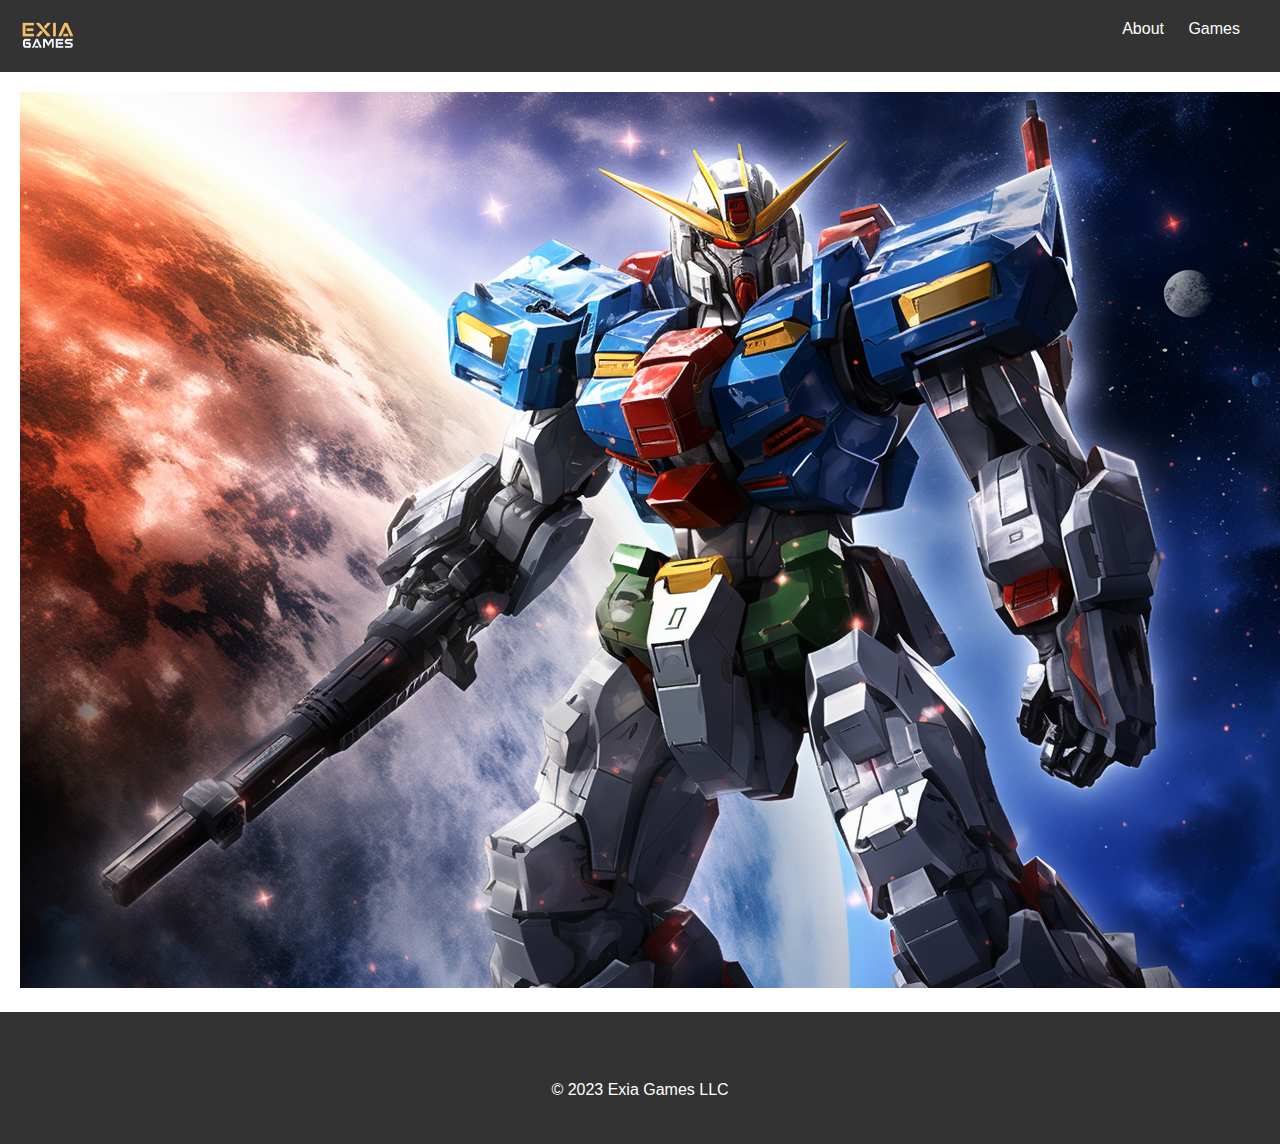
<file: index.html>
<!DOCTYPE html>
<html lang="en">

<head>

<meta charset="UTF-8">
    
<meta name="viewport" content="width=device-width, initial-scale=1.0">
    
<title>Exia Games</title>

<link rel="stylesheet" href="style.css">

</head>

<body>
    <header>
        <div class="logo">
            <a href="index.html"><img src="assets/Exia-Games-Logo-Short-Yellow-Wht.png" alt="Logo" height="30px"></a>
        </div>
        <nav>
            <ul>
                <li><a href="about.html">About</a></li>
                <li><a href="games.html">Games</a></li>
            </ul>
        </nav>
    </header>

    <main>

        <section id="body">
    
            <div class="keyart">
                <img src="assets/keyart.png" alt="keyart">
            </div> 
   
        </section>

        <!-- <section id="about">
            <h2>About</h2>
            <p>Lorem ipsum dolor sit amet, consectetur adipiscing elit. Nullam vitae est sit amet ligula iaculis tincidunt. Donec nec tellus quis sem ultrices semper. Praesent a tellus et metus aliquam egestas. Ut sed quam eu odio tincidunt semper. Maecenas ac velit et enim auctor ultricies.</p>
            <a href="#" class="button">Learn More</a>
        </section>

        <section id="games">
            <h2>Games</h2>
            <img src="keyart.jpg" alt="Key Art" class="keyart">
            <p>Lorem ipsum dolor sit amet, consectetur adipiscing elit. Nullam vitae est sit amet ligula iaculis tincidunt. Donec nec tellus quis sem ultrices semper. Praesent a tellus et metus aliquam egestas. Ut sed quam eu odio tincidunt semper. Maecenas ac velit et enim auctor ultricies.</p>
            <a href="#" class="button">Play Now</a>
        </section> -->
    </main>

    <footer>
        <p>&copy; 2023 Exia Games LLC</p>
    </footer>
</body>
</html>
</file>
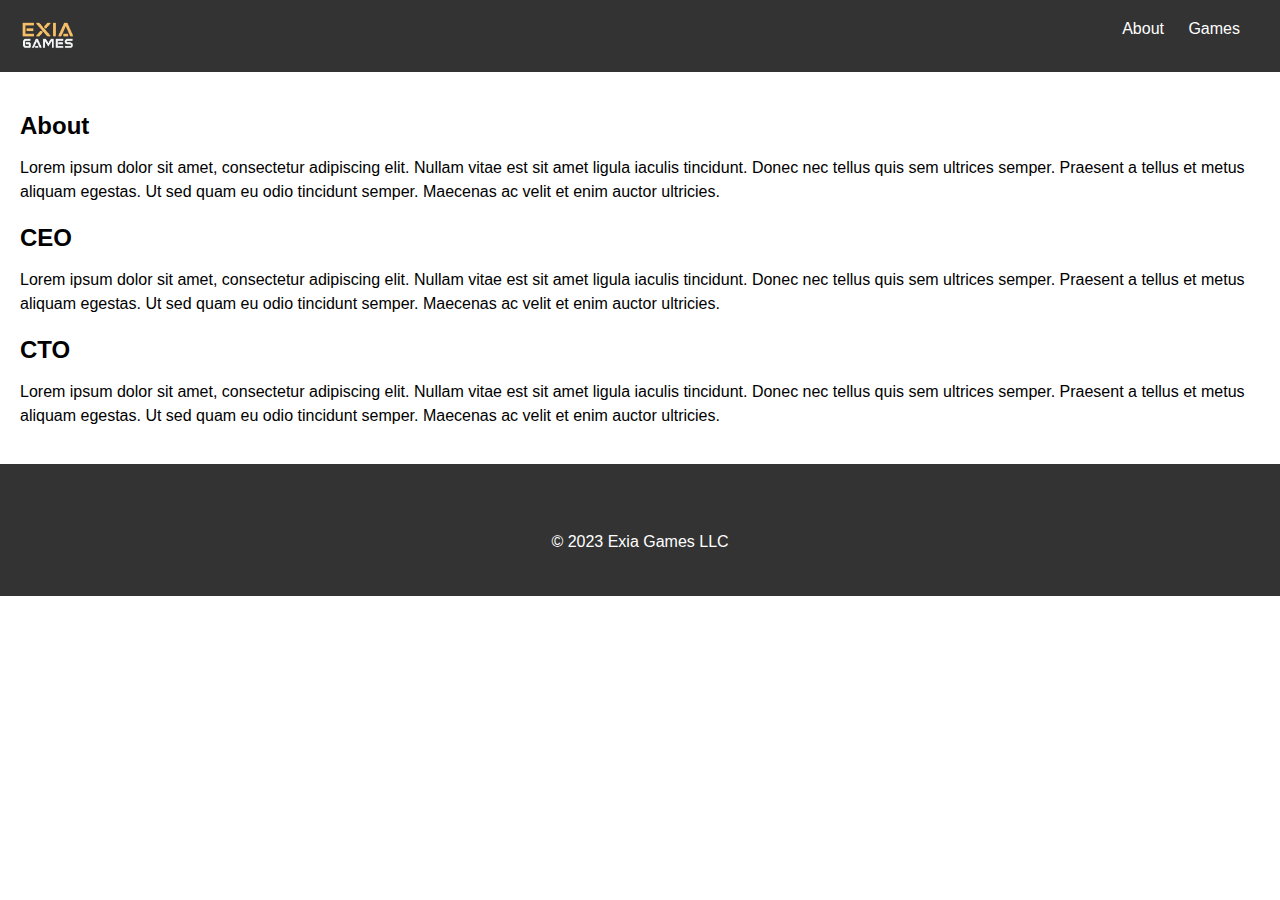
<file: about.html>
<!DOCTYPE html>
<html lang="en">

<head>

<meta charset="UTF-8">
    
<meta name="viewport" content="width=device-width, initial-scale=1.0">
    
<title>Exia Games</title>

<link rel="stylesheet" href="style.css">

</head>

<body>
    <header>
        <div class="logo">
            <a href="index.html"><img src="assets/Exia-Games-Logo-Short-Yellow-Wht.png" alt="Logo" height="30px"></a>
        </div>
        <nav>
            <ul>
                <li><a href="about.html">About</a></li>
                <li><a href="games.html">Games</a></li>
            </ul>
        </nav>
    </header>

    <main>

        <section id="about">

            <h2>About</h2>
            <p>Lorem ipsum dolor sit amet, consectetur adipiscing elit. Nullam vitae est sit amet ligula iaculis tincidunt. Donec nec tellus quis sem ultrices semper. Praesent a tellus et metus aliquam egestas. Ut sed quam eu odio tincidunt semper. Maecenas ac velit et enim auctor ultricies.</p>

            <h2>CEO</h2>
            <p>Lorem ipsum dolor sit amet, consectetur adipiscing elit. Nullam vitae est sit amet ligula iaculis tincidunt. Donec nec tellus quis sem ultrices semper. Praesent a tellus et metus aliquam egestas. Ut sed quam eu odio tincidunt semper. Maecenas ac velit et enim auctor ultricies.</p>


            <h2>CTO</h2>
            <p>Lorem ipsum dolor sit amet, consectetur adipiscing elit. Nullam vitae est sit amet ligula iaculis tincidunt. Donec nec tellus quis sem ultrices semper. Praesent a tellus et metus aliquam egestas. Ut sed quam eu odio tincidunt semper. Maecenas ac velit et enim auctor ultricies.</p>

        </section>


    </main>

    <footer>
        <p>&copy; 2023 Exia Games LLC</p>
    </footer>
</body>
</html>
</file>
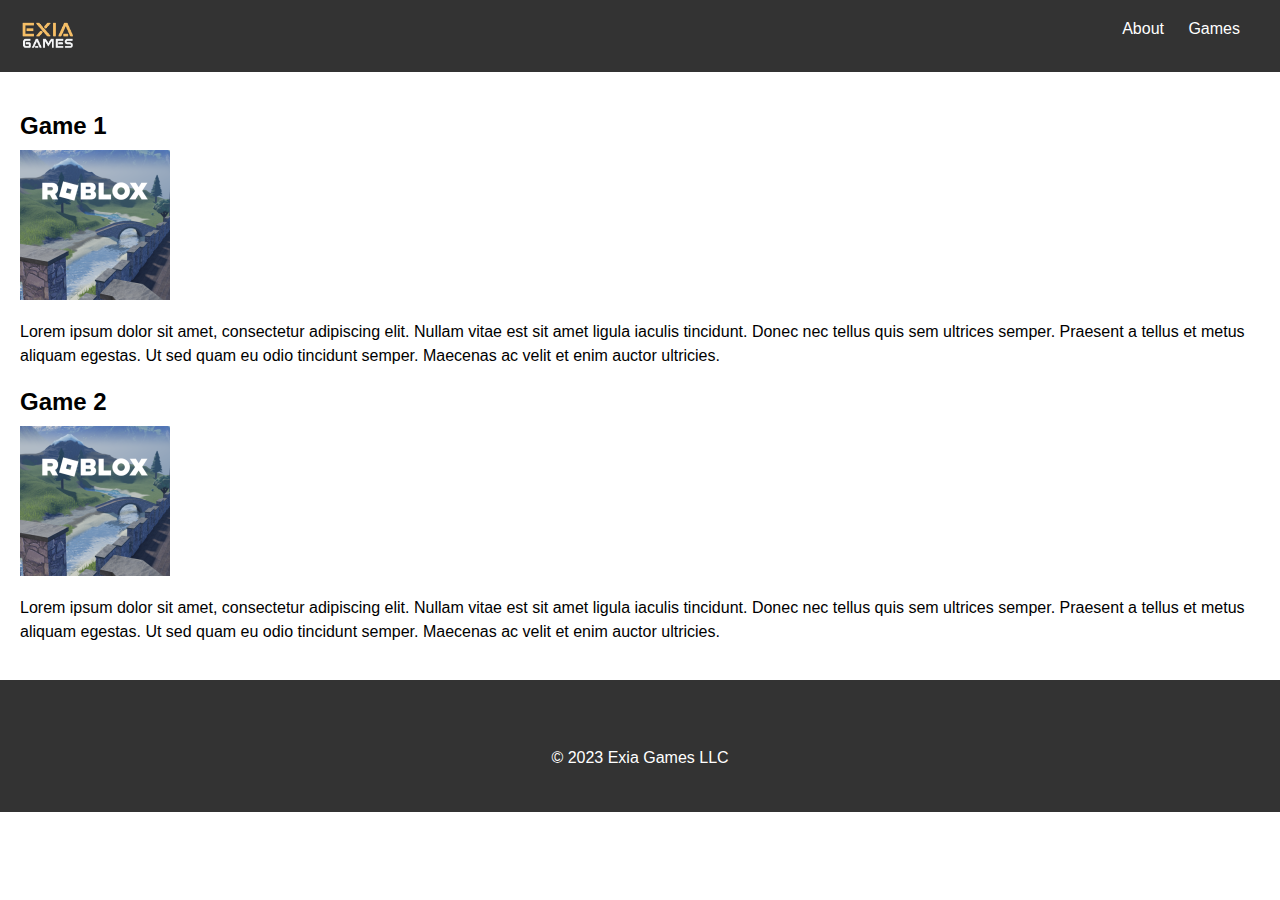
<file: games.html>
<!DOCTYPE html>
<html lang="en">

<head>

<meta charset="UTF-8">
    
<meta name="viewport" content="width=device-width, initial-scale=1.0">
    
<title>Exia Games</title>

<link rel="stylesheet" href="style.css">

</head>

<body>
    <header>
        <div class="logo">
            <a href="index.html"><img src="assets/Exia-Games-Logo-Short-Yellow-Wht.png" alt="Logo" height="30px"></a>
        </div>
        <nav>
            <ul>
                <li><a href="about.html">About</a></li>
                <li><a href="games.html">Games</a></li>
            </ul>
        </nav>
    </header>

    <main>

        <section id="about">

            <h2>Game 1</h2>
            <img src="assets/icon1.png" alt="Logo">
            <p>Lorem ipsum dolor sit amet, consectetur adipiscing elit. Nullam vitae est sit amet ligula iaculis tincidunt. Donec nec tellus quis sem ultrices semper. Praesent a tellus et metus aliquam egestas. Ut sed quam eu odio tincidunt semper. Maecenas ac velit et enim auctor ultricies.</p>

            <h2>Game 2</h2>
            <img src="assets/icon1.png" alt="Logo">
            <p>Lorem ipsum dolor sit amet, consectetur adipiscing elit. Nullam vitae est sit amet ligula iaculis tincidunt. Donec nec tellus quis sem ultrices semper. Praesent a tellus et metus aliquam egestas. Ut sed quam eu odio tincidunt semper. Maecenas ac velit et enim auctor ultricies.</p>

        </section>


    </main>

    <footer>
        <p>&copy; 2023 Exia Games LLC</p>
    </footer>
</body>
</html>
</file>
<file: style.css>
body {
    margin: 0;
    padding: 0;
    font-family: sans-serif;
}

header {
    background-color: #333;
    color: white;
    padding: 20px;
    height: 32px;
}

.logo {
    float: left;
}

nav {
    float: right;
}

ul {
    list-style: none;
    padding: 0;
    margin: 0;
}

li {
    display: inline-block;
    margin-right: 20px;
}

a {
    text-decoration: none;
    color: white;
}

main {
    padding: 20px;
}

h2 {
    font-size: 24px;
    margin-bottom: 10px;
}

p {
    font-size: 16px;
    line-height: 1.5;
}

.button {
    display: inline-block;
    padding: 10px 20px;
    background-color: #007bff;
    color: white;
    border: none;
    cursor: pointer;
}

.keyart {
    width: 100%;
    display: block;
    margin: 0 auto;
}

footer {
    background-color: #333;
    color: white;
    padding: 50px;
    text-align: center;
    height: 32px;
}
</file>
